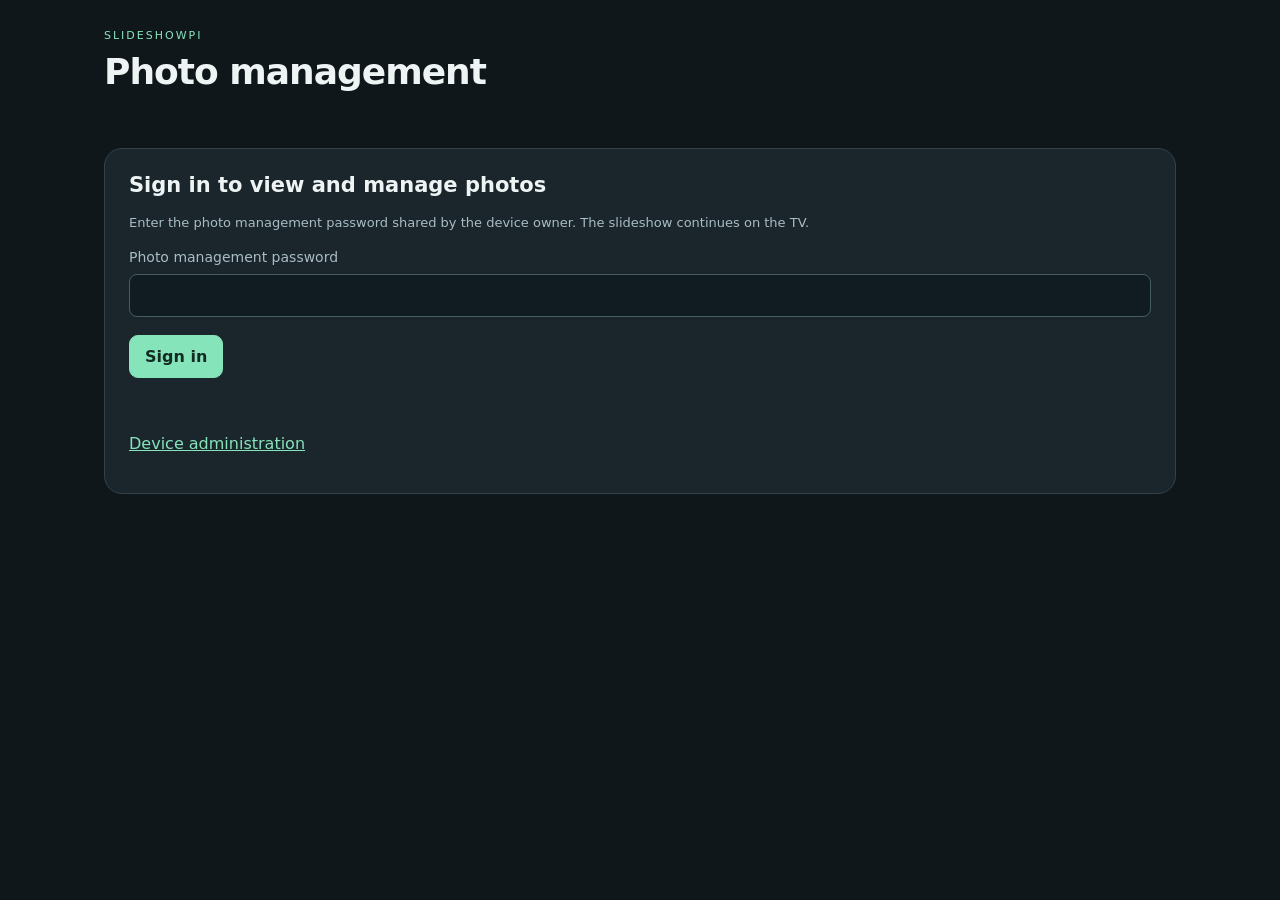
<file: templates/photo_login.html>
<!doctype html>
<html lang="en">
<head>
  <meta charset="utf-8"><meta name="viewport" content="width=device-width, initial-scale=1">
  <meta name="slideshow-token" content="{{ token }}">
  <title>Photo sign-in · SlideshowPi</title>
  <link rel="stylesheet" href="/static/style.css"><script defer src="/static/photo_login.js"></script>
</head>
<body>
<header><div><span class="eyebrow">SLIDESHOWPI</span><h1>Photo management</h1></div></header>
<main>
  <section class="card"><h2>Sign in to view and manage photos</h2>
    <p class="hint">Enter the photo management password shared by the device owner. The slideshow continues on the TV.</p>
    <form id="photo-login-form"><label for="photo-password">Photo management password</label>
      <input id="photo-password" type="password" autocomplete="current-password" required maxlength="128">
      <button class="primary">Sign in</button>
    </form><p id="notice" role="status" aria-live="polite"></p>
    <p><a href="/admin">Device administration</a></p>
  </section>
</main>
</body>
</html>
</file>
<file: static/style.css>
:root{color-scheme:dark;--bg:#10171b;--panel:#1b262c;--line:#33424a;--text:#eef4f4;--muted:#a9bcc5;--accent:#86e4bb;font-family:system-ui,-apple-system,sans-serif}*{box-sizing:border-box}body{margin:0;background:var(--bg);color:var(--text)}header,main,footer{max-width:1120px;margin:auto;padding:24px}header{display:flex;align-items:center;justify-content:space-between;gap:20px}h1{font-size:36px;letter-spacing:-1px;margin:8px 0}h2{font-size:21px;margin:0 0 16px;overflow-wrap:anywhere}.eyebrow{font-size:11px;letter-spacing:2px;color:var(--accent)}.badge{border:1px solid var(--line);border-radius:20px;padding:8px 14px;font-size:13px;white-space:nowrap}.card{border:1px solid var(--line);border-radius:18px;background:var(--panel);padding:24px;margin-bottom:22px}.live{display:grid;grid-template-columns:1.1fr 1fr;gap:30px;align-items:center}.preview{aspect-ratio:16/9;background:#080e11;border-radius:12px;display:flex;align-items:center;justify-content:center;overflow:hidden}.preview img{width:100%;height:100%;object-fit:contain}.preview p{padding:28px;text-align:center;color:var(--muted)}.columns{display:grid;grid-template-columns:1fr 1fr;gap:22px}.columns>.card{min-width:0}.buttons{display:flex;gap:8px;flex-wrap:wrap;margin:18px 0}button,input,select{font:inherit}button{background:#26353d;border:1px solid #4b6069;border-radius:9px;padding:11px 15px;color:var(--text);cursor:pointer}button:hover{border-color:var(--accent)}button:disabled{opacity:.45;cursor:default}.primary{background:var(--accent);color:#122c22;border-color:var(--accent);font-weight:650}input:not([type=checkbox]),select{display:block;background:#111c22;color:var(--text);border:1px solid #465b64;border-radius:8px;width:100%;padding:11px;margin:8px 0 18px}label{font-size:14px;color:var(--muted)}label.check{display:flex;gap:10px;align-items:center;margin:18px 0}.hint,footer{color:var(--muted);font-size:13px;line-height:1.6}.folder-list{max-height:230px;overflow:auto;margin-bottom:16px}.folder-list label{display:flex;gap:10px;padding:9px 0;overflow-wrap:anywhere}input[type=checkbox]{accent-color:var(--accent);flex-shrink:0;width:17px;height:17px}.library-heading{display:flex;justify-content:space-between;gap:20px}.library-heading input{max-width:280px}.gallery{display:grid;grid-template-columns:repeat(4,minmax(0,1fr));gap:14px}.photo{background:#111c22;border:1px solid var(--line);border-radius:10px;overflow:hidden}.photo img{width:100%;aspect-ratio:3/2;object-fit:contain;background:#080e11}.photo .caption{padding:12px}.photo p{font-size:13px;overflow-wrap:anywhere;margin:0 0 10px}.photo .buttons{margin:0}.photo button{font-size:12px;padding:8px}.pagination{display:flex;align-items:center;justify-content:space-between;margin-top:24px}#notice{min-height:24px;color:var(--accent);overflow-wrap:anywhere}#notice.error{color:#ffb5a8}progress{width:100%;margin-top:16px;accent-color:var(--accent)}button:focus-visible,input:focus-visible,select:focus-visible{outline:2px solid var(--accent);outline-offset:3px}[hidden]{display:none!important}@media(max-width:750px){header,main,footer{padding:16px}.live,.columns{grid-template-columns:1fr}.gallery{grid-template-columns:repeat(2,minmax(0,1fr))}.card{padding:18px}.library-heading{display:block}.library-heading input{max-width:none}h1{font-size:29px}.badge{font-size:11px}}
:root a{color:var(--accent)}.stats-grid{display:grid;grid-template-columns:repeat(3,minmax(0,1fr));gap:18px;margin:24px 0 32px}.stats-grid dt{color:var(--muted);font-size:13px;margin-bottom:8px}.stats-grid dd{margin:0;font-size:16px;overflow-wrap:anywhere}#storage,#services,#addresses{overflow-wrap:anywhere}#storage,#services{font-size:14px;margin-bottom:26px}@media(max-width:750px){.stats-grid{grid-template-columns:repeat(2,minmax(0,1fr))}}

.file-layout{display:grid;grid-template-columns:210px minmax(0,1fr);gap:20px}.file-content{min-width:0}.file-layout aside button{display:block;width:100%;text-align:left;margin-bottom:10px}.file-grid{display:grid;grid-template-columns:repeat(3,minmax(0,1fr));gap:12px}.file-entry{border:1px solid var(--line);border-radius:10px;background:#111c22;padding:12px;min-width:0}.file-entry.selected{border-color:var(--accent)}.file-entry img{width:100%;height:110px;object-fit:contain;background:#080e11}.file-entry label{display:flex;gap:8px;align-items:start;overflow-wrap:anywhere}.file-entry button{width:100%;text-align:left;margin:8px 0;overflow-wrap:anywhere}.file-entry small{display:block;color:var(--muted);font-size:12px}.file-grid.list-view{display:block}.list-view .file-entry{display:flex;gap:12px;align-items:center;margin-bottom:8px;flex-wrap:wrap}.list-view .file-entry img{width:60px;height:45px}.list-view .file-entry label{flex:1;min-width:150px}.list-view .file-entry button{width:auto}.file-content .check{margin:0}#breadcrumbs,#destination-path{display:flex;flex-wrap:wrap;gap:5px;margin-bottom:12px}#selection{align-self:center;font-size:13px}.drop-zone{border:2px dashed #4b6069;padding:20px;border-radius:12px}.drop-zone.dragging{border-color:var(--accent);background:#223a32}.upload-queue{max-height:300px;overflow:auto}.upload-queue li{padding:8px;overflow-wrap:anywhere}.upload-queue progress{margin:6px 0}.folder-picker{max-height:260px;overflow:auto}.folder-picker button{display:block;width:100%;text-align:left;margin-bottom:8px}dialog{background:var(--panel);color:var(--text);border:1px solid var(--line);border-radius:16px;padding:24px;width:min(600px,95vw)}dialog::backdrop{background:#0009}@media(max-width:750px){.file-layout{grid-template-columns:1fr}.file-layout aside{margin-bottom:0}.file-grid{grid-template-columns:repeat(2,minmax(0,1fr))}}

.page-actions{display:flex;align-items:center;gap:20px;flex-wrap:wrap;margin-bottom:20px}.button-link{display:inline-block;border:1px solid var(--accent);border-radius:9px;padding:13px 20px;text-decoration:none}.button-link.primary{background:var(--accent);color:#122c22;font-weight:650}.button-link:hover{filter:brightness(1.08)}.button-link:focus-visible{outline:2px solid var(--accent);outline-offset:3px}

.file-rotate{display:flex;gap:6px;flex-wrap:wrap;margin:6px 0}.file-rotate button{width:auto;margin:0;padding:8px;font-size:12px}
</file>
